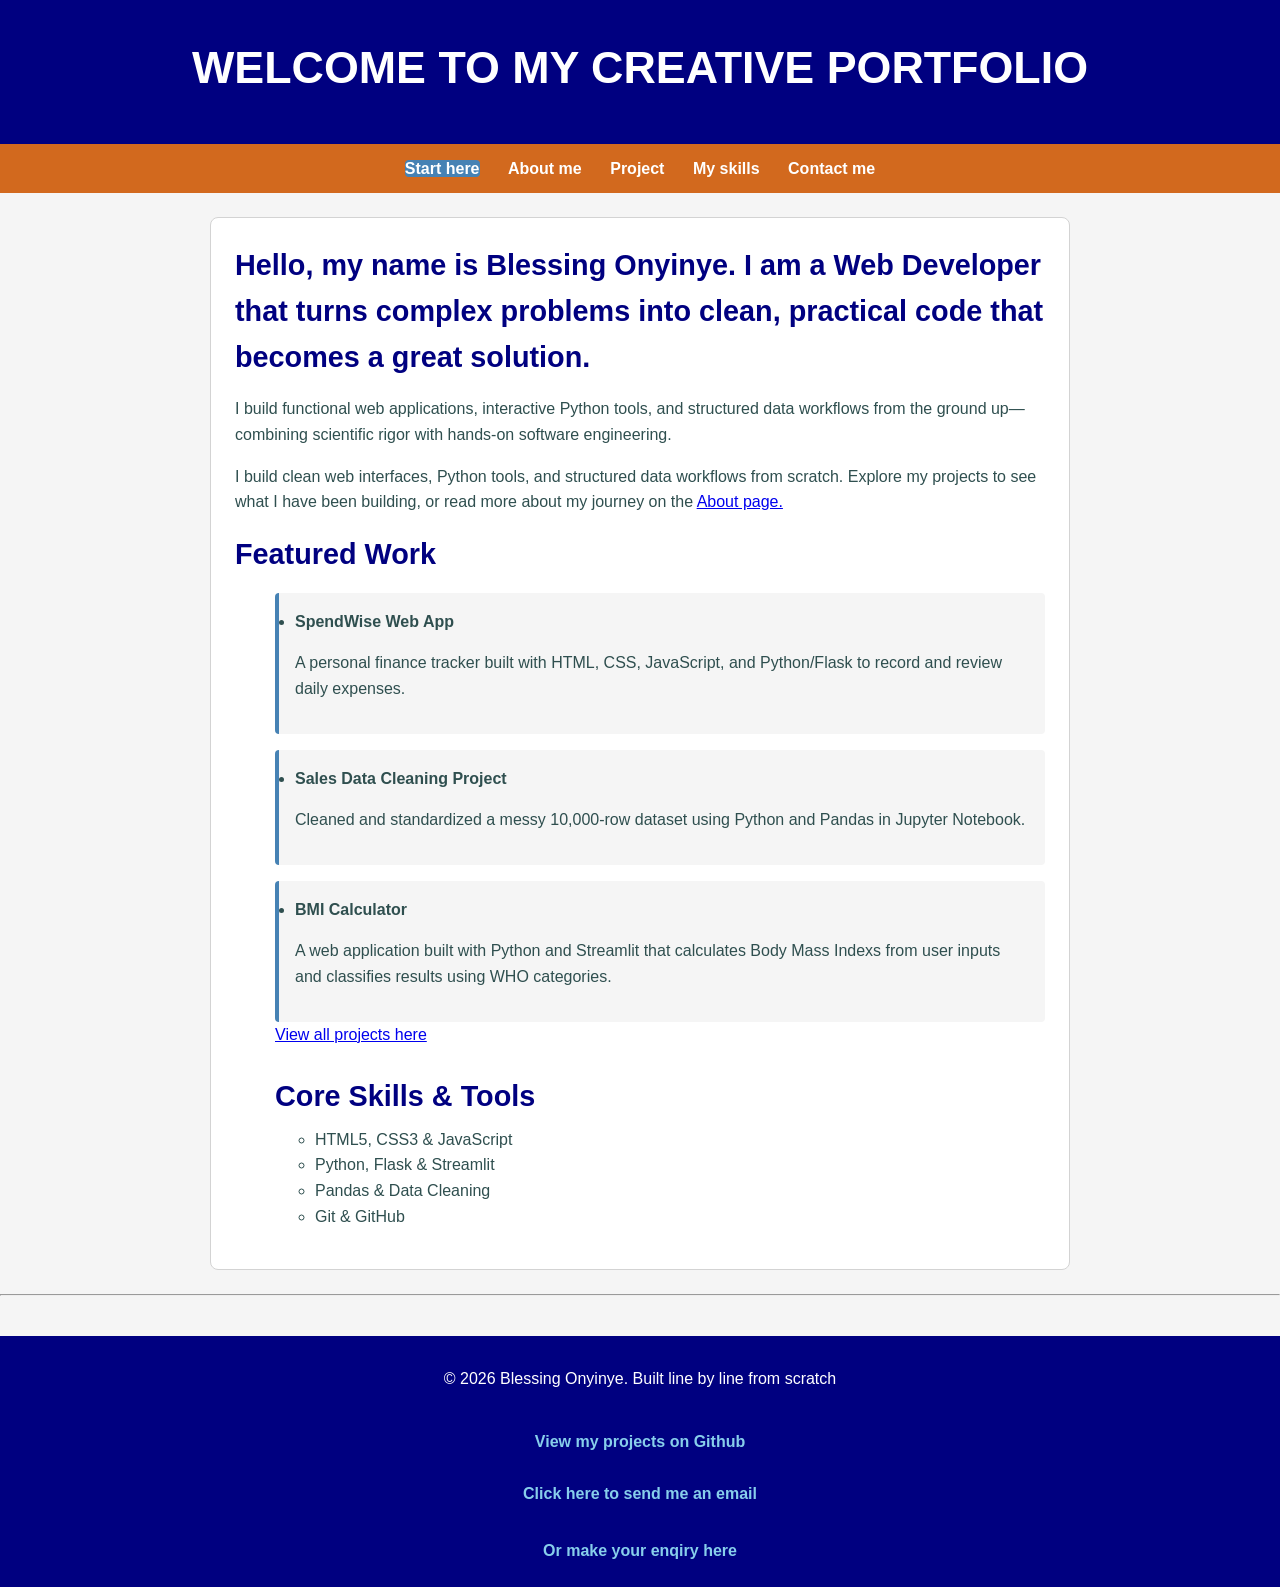
<file: index.html>
<!DOCTYPE html>
<html lang="en">
<head>
    <meta charset="UTF-8">
    <meta name="viewport" content="width=device-width, initial-scale=1.0">
    <title>MY PORTFOLIO</title>
    <link rel="stylesheet" href="style.css">
</head>
<body>
    <header>
        <h1>WELCOME TO MY CREATIVE PORTFOLIO</h1>
    </header>
        <nav>
            <a href="index.html">Start here</a>
            <a href="about.html">About me</a>
            <a href="projects.html">Project</a>
            <a href="skills.html">My skills</a>
            <a href="contact.html">Contact me</a>
        </nav>
        <main>
            <section>
                <h2>Hello, my name is Blessing Onyinye.
                    I am a Web Developer that turns complex problems into clean, practical code that becomes a great solution.</h2>
                <p>I build functional web applications, interactive Python tools, 
                    and structured data workflows from the ground up—combining scientific rigor with 
                    hands-on software engineering.</p>
                <p>I build clean web interfaces, Python tools, and structured data workflows from scratch. 
                    Explore my projects to see what I have been building, 
                    or read more about my journey on the <a href="about.html">About page.</a></p>
                <h2>Featured Work</h2>
                <ul>
                <article>
                    <li><strong>SpendWise Web App</strong></li>
                    <p>A personal finance tracker built with HTML, CSS, JavaScript, 
                        and Python/Flask to record and review daily expenses.</p>
                </article>
                <article>
                    <li><strong>Sales Data Cleaning Project</strong></li>
                    <p>Cleaned and standardized a messy 10,000-row dataset using Python and Pandas in Jupyter Notebook.</p>
                </article>
                <article>
                    <li><strong>BMI Calculator</strong></li>
                    <p>A web application built with Python and Streamlit that calculates 
                        Body Mass Indexs from user inputs and classifies results using WHO categories.</p>
                </article>
                <a href="projects.html">View all projects here</a><br><br>
                
                <h2>Core Skills &amp; Tools</h2>
                <ul>
                    <li>HTML5, CSS3 &amp; JavaScript</li>
                    <li>Python, Flask &amp; Streamlit</li>
                    <li>Pandas &amp; Data Cleaning</li>
                    <li>Git &amp; GitHub</li>
                </ul>
            </section>
            </section>
        </main>

        <hr>

        <footer>
            <p></p>&copy; 2026 Blessing Onyinye. Built line by line from scratch</p><br>
            <p>
                <a href="https://github.com/blessingonyinye123/grade_checker" target="_blank">View my projects on Github</a><br><br>

                <a href="mailto:onyinyechibless34@gmail.com">Click here to send me an email </a>
            </p><br>

            <a href="contact.html">Or make your enqiry here</a>

        </footer>
    <script src="script.js"></script>
</body>
</html>
</file>
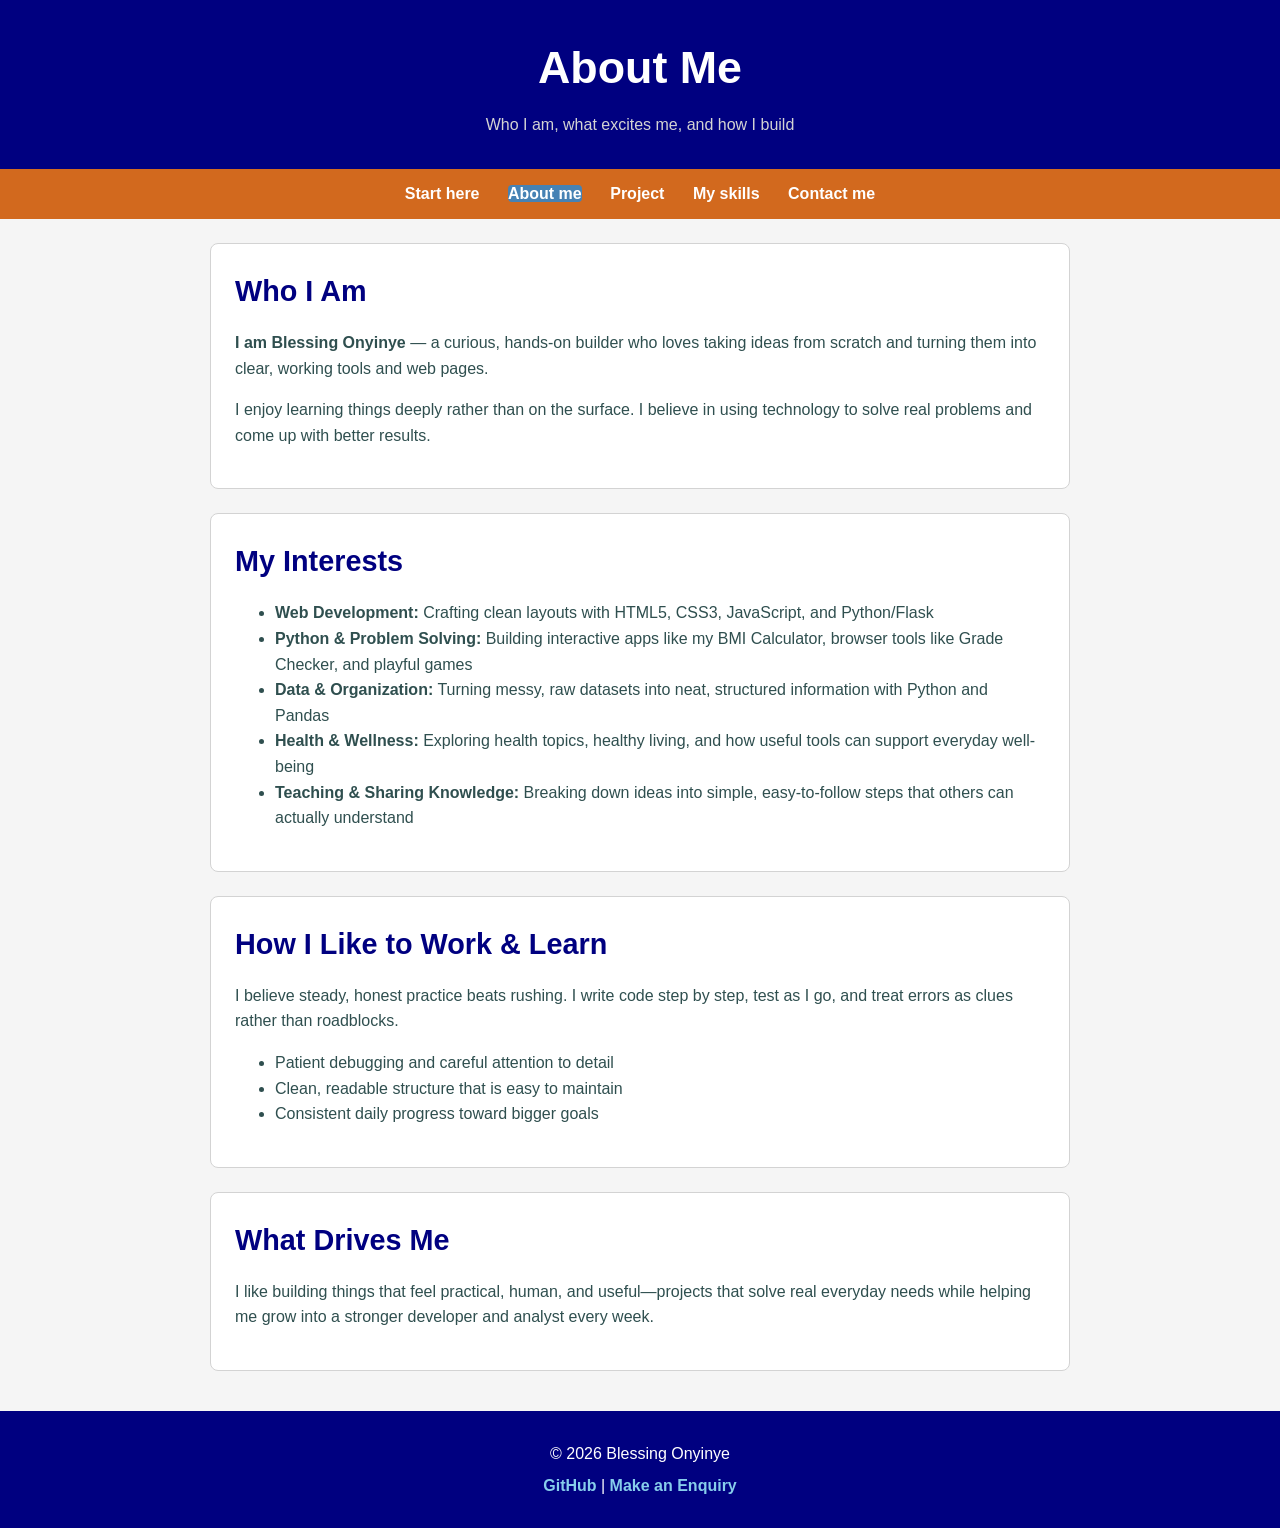
<file: about.html>
<!DOCTYPE html>
<html lang="en">
<head>
    <meta charset="UTF-8">
    <meta name="viewport" content="width=device-width, initial-scale=1.0">
    <title>About Me | Blessing Onyinye</title>
    <link rel="stylesheet" href="style.css">
</head>
<body>
    <header>
        <h1>About Me</h1>
        <p>Who I am, what excites me, and how I build</p>
    </header>

    <nav>
        <a href="index.html">Start here</a>
        <a href="about.html">About me</a>
        <a href="projects.html">Project</a>
        <a href="skills.html">My skills</a>
        <a href="contact.html">Contact me</a>
    </nav>

    <main>
        <section>
            <h2>Who I Am</h2>
            <p>
                <strong>I am Blessing Onyinye</strong> — a curious, hands-on builder who loves taking ideas 
                from scratch and turning them into clear, 
                working tools and web pages.
            </p>
            <p>
                I enjoy learning things deeply rather than on the surface. 
                I believe in using technology to solve real problems and come up with better results. 
        </section>

        <section>
            <h2>My Interests</h2>
            <ul>
                <li><strong>Web Development:</strong> Crafting clean layouts with HTML5, CSS3, JavaScript, and Python/Flask</li>
                <li><strong>Python &amp; Problem Solving:</strong> Building interactive apps like my BMI Calculator, browser tools like Grade Checker, and playful games</li>
                <li><strong>Data &amp; Organization:</strong> Turning messy, raw datasets into neat, structured information with Python and Pandas</li>
                <li><strong>Health &amp; Wellness:</strong> Exploring health topics, healthy living, and how useful tools can support everyday well-being</li>
                <li><strong>Teaching &amp; Sharing Knowledge:</strong> Breaking down ideas into simple, easy-to-follow steps that others can actually understand</li>
            </ul>
        </section>

        <section>
            <h2>How I Like to Work &amp; Learn</h2>
            <p>
                I believe steady, honest practice beats rushing. I write code step by step, test as I go, and treat errors as clues rather than roadblocks.
            </p>
            <ul>
                <li>Patient debugging and careful attention to detail</li>
                <li>Clean, readable structure that is easy to maintain</li>
                <li>Consistent daily progress toward bigger goals</li>
            </ul>
        </section>

        <section>
            <h2>What Drives Me</h2>
            <p>
                I like building things that feel practical, human, and useful—projects that solve real everyday needs while helping me grow into a stronger developer and analyst every week.
            </p>
        </section>
    </main>

    <footer>
        <p>&copy; 2026 Blessing Onyinye</p>
        <p>
            <a href="https://github.com/blessingonyinye123" target="_blank">GitHub</a> |
            <a href="contact.html">Make an Enquiry</a>
        </p>
    </footer>
    <script src="script.js"></script>
</body>
</html>
</file>
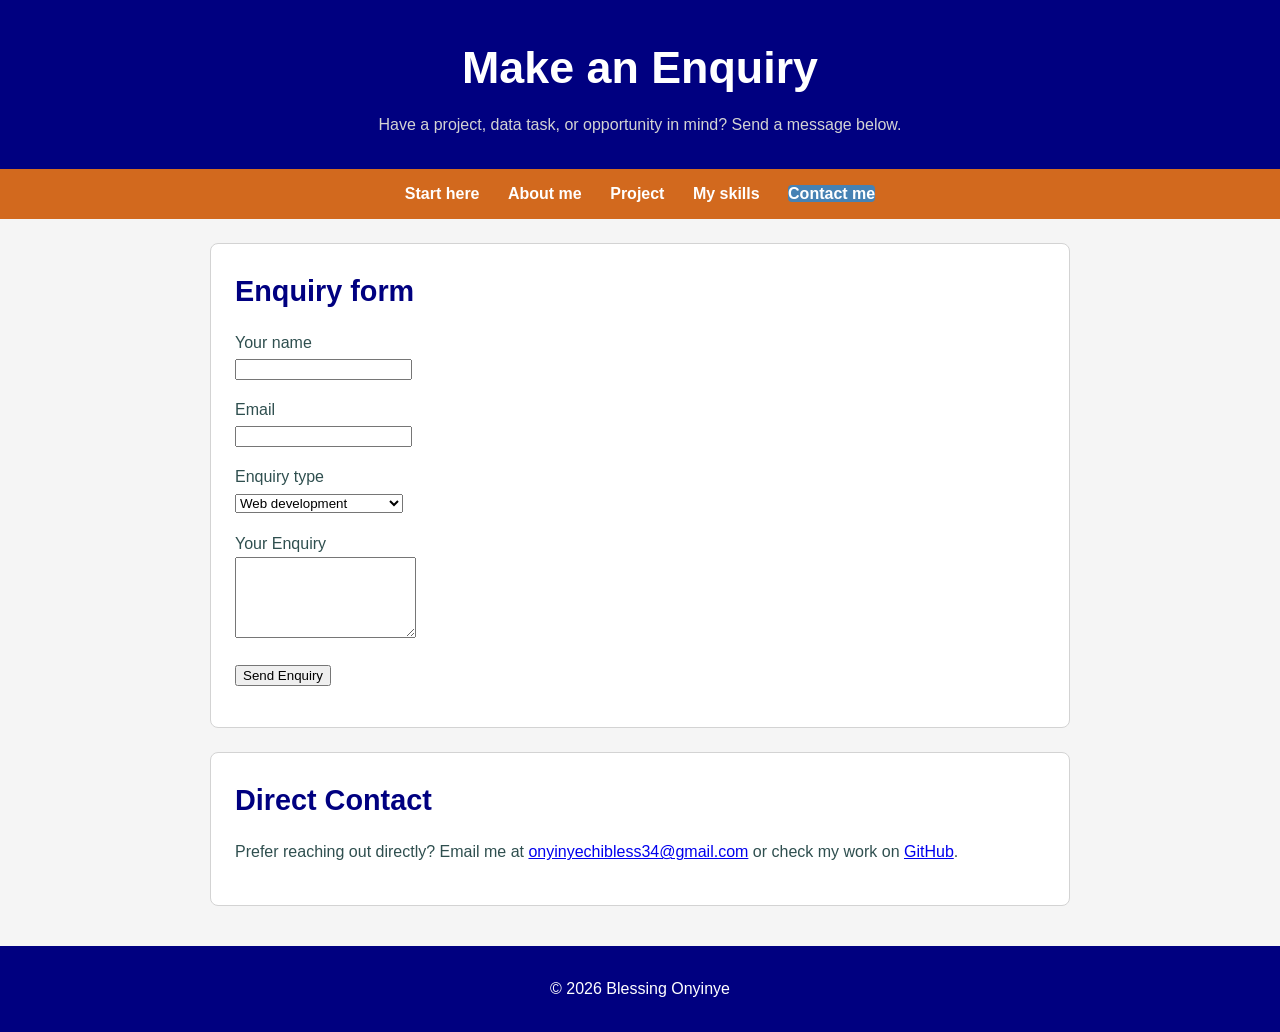
<file: contact.html>
<!DOCTYPE html>
<html lang="en">
<head>
    <meta charset="UTF-8">
    <meta name="viewport" content="width=device-width, initial-scale=1.0">
    <title>Contact &amp; Enquiry</title>
    <link rel="stylesheet" href="style.css">
</head>
<body>
    <header>
        <h1>Make an Enquiry</h1>
        <p>Have a project, data task, or opportunity in mind? Send a message below.</p>
    </header>

    <nav>
        <a href="index.html">Start here</a>
        <a href="about.html">About me</a>
        <a href="projects.html">Project</a>
        <a href="skills.html">My skills</a>
        <a href="contact.html">Contact me</a>
    </nav>
    <main>
        <section>
            <h2>Enquiry form</h2>
            <form action="mailto:onyinyechibless34@gmail.com" method="post" enctype="text/plain">
                <p>
                    <label for="full-name">Your name</label><br>
                    <input type="text" id="full-name" name="full-name" required>
                </p>

                <p>
                    <label for="email">Email</label><br>
                    <input type="email" id="email" name="email" required>
                </p>

                <p>
                    <label for="enquiry-type">Enquiry type</label><br>
                    <select id="enquiry-type" name="enquiry-type">
                        <option value="Web development">Web development</option>
                        <option value="data-analysis">Data Analysis / Cleaning</option>
                        <option value="collaboration">Collaboration / Project</option>
                        <option value="general">General Enquiry</option>
                    </select>
                </p>

                <p>
                    <label for="message">Your Enquiry</label><br>
                    <textarea id="message" name="message" rows="5" required></textarea>
                </p>

                <p>
                    <button type="submit">Send Enquiry</button>
                </p>
            </form>
            <p id="form-message"></p>
        </section>

        <section>
            <h2>Direct Contact</h2>
            <p>Prefer reaching out directly? Email me at <a href="mailto:onyinyechibless34@gmail.com">onyinyechibless34@gmail.com</a> or check my work on <a href="https://github.com/blessingonyinye123" target="_blank">GitHub</a>.</p>
        </section>
    </main>

    <footer>
        <p>&copy; 2026 Blessing Onyinye</p>
    </footer>
    <script src="script.js"></script>
</body>
</html>
</file>
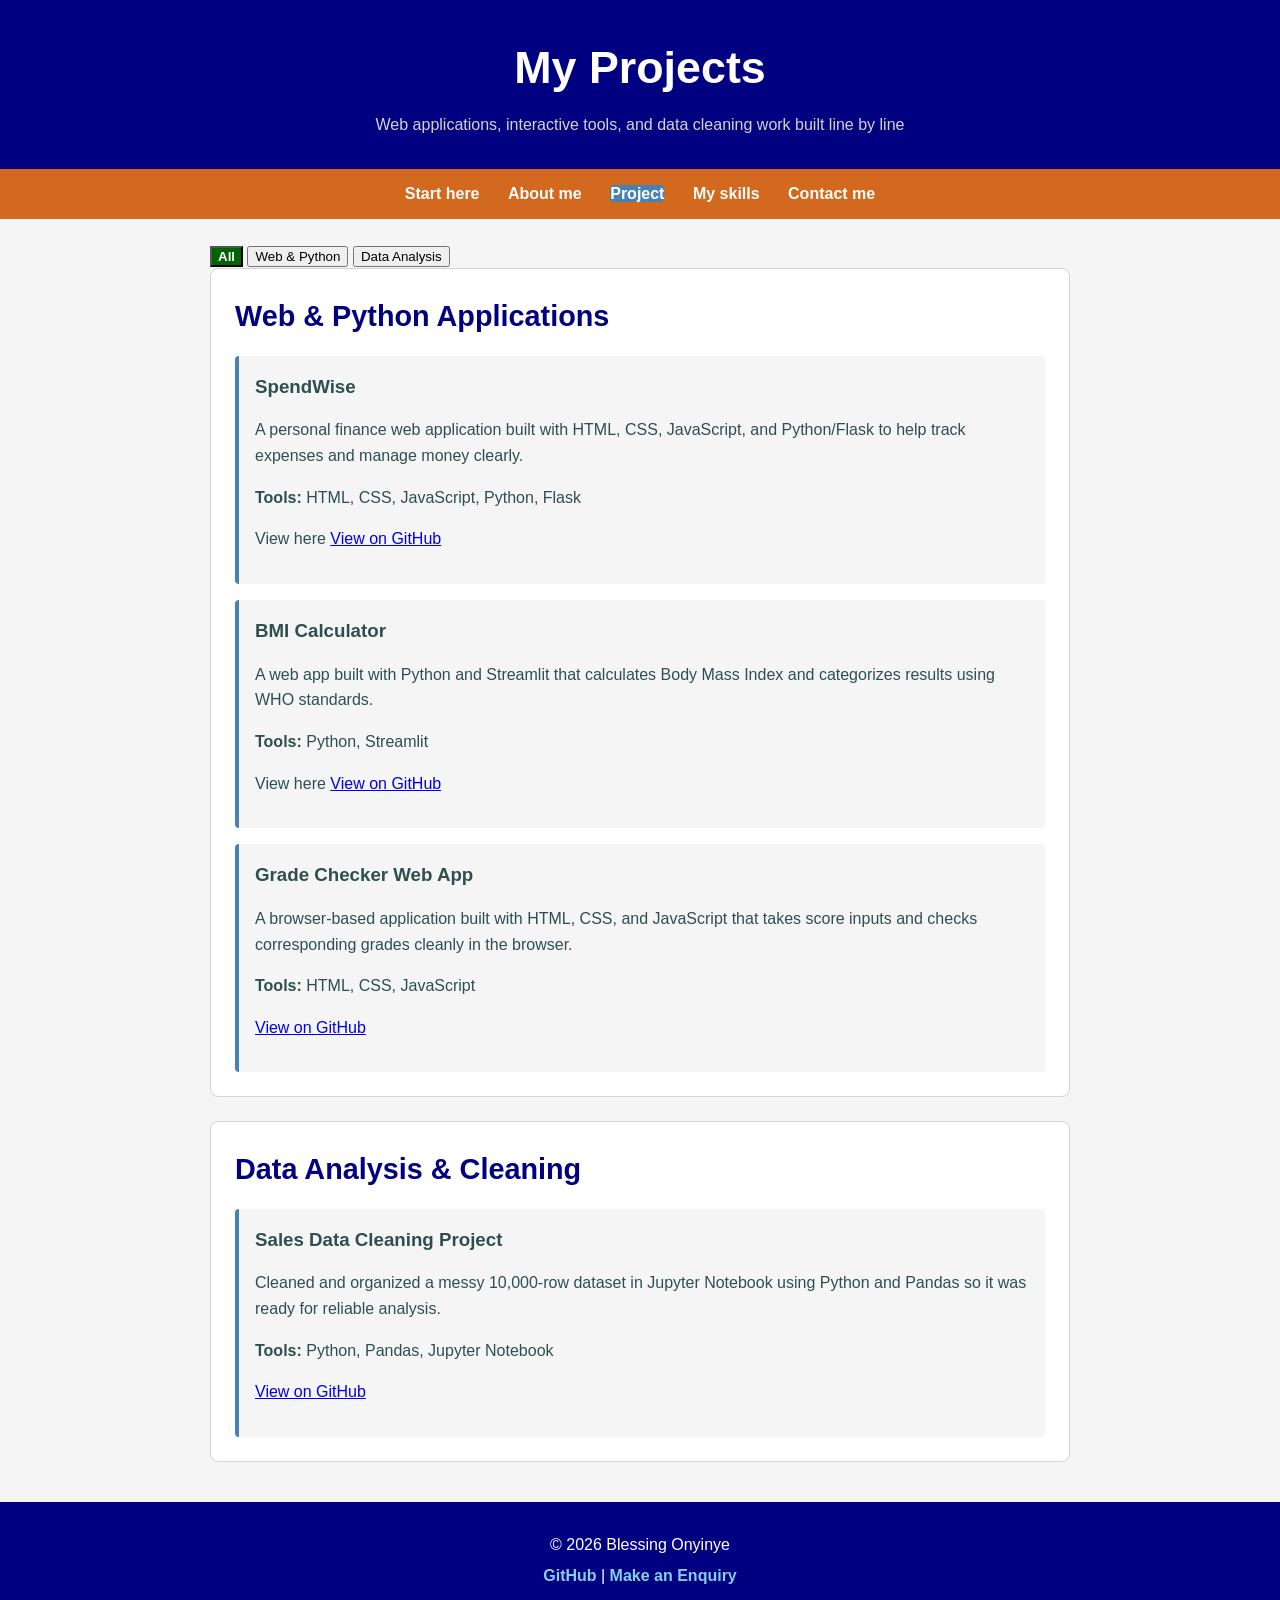
<file: projects.html>
<!DOCTYPE html>
<html lang="en">
<head>
    <meta charset="UTF-8">
    <meta name="viewport" content="width=device-width, initial-scale=1.0">
    <title>Projects | Blessing Onyinye</title>
    <link rel="stylesheet" href="style.css">
</head>
<body>
    <header>
        <h1>My Projects</h1>
        <p>Web applications, interactive tools, and data cleaning work built line by line</p>
    </header>

    <nav>
        <a href="index.html">Start here</a>
        <a href="about.html">About me</a>
        <a href="projects.html">Project</a>
        <a href="skills.html">My skills</a>
        <a href="contact.html">Contact me</a>
    </nav>

    <main>
        <div id="project-filters">
            <button type="button" class="filter-btn active-filter" data-filter="all">All</button>
            <button type="button" class="filter-btn" data-filter="web-python">Web &amp; Python</button>
            <button type="button" class="filter-btn" data-filter="data">Data Analysis</button>
        </div>

        <section>
            <h2>Web &amp; Python Applications</h2>

            <article class="project-card" data-category="web-python">
                <h3>SpendWise</h3>
                <p>A personal finance web application built with HTML, CSS, JavaScript, and Python/Flask to help track expenses and manage money clearly.</p>
                <p><strong>Tools:</strong> HTML, CSS, JavaScript, Python, Flask</p>
                <p>View here <a href="https://github.com/blessingonyinye123/SpendWise" target="_blank">View on GitHub</a></p>
            </article>

            <article class="project-card" data-category="web-python">
                <h3>BMI Calculator</h3>
                <p>A web app built with Python and Streamlit that calculates Body Mass Index and categorizes results using WHO standards.</p>
                <p><strong>Tools:</strong> Python, Streamlit</p>
                <p>View here <a href="https://github.com/blessingonyinye123/BMI_CALCULATOR" target="_blank">View on GitHub</a></p>
            </article>

            <article class="project-card" data-category="web-python">
                <h3>Grade Checker Web App</h3>
                <p>A browser-based application built with HTML, CSS, and JavaScript that takes score inputs and checks corresponding grades cleanly in the browser.</p>
                <p><strong>Tools:</strong> HTML, CSS, JavaScript</p>
                <p><a href="https://github.com/blessingonyinye123/grade_checker" target="_blank">View on GitHub</a></p>
            </article>
        </section>

        <section>
            <h2>Data Analysis &amp; Cleaning</h2>

            <article class="project-card" data-category="data">
                <h3>Sales Data Cleaning Project</h3>
                <p>Cleaned and organized a messy 10,000-row dataset in Jupyter Notebook using Python and Pandas so it was ready for reliable analysis.</p>
                <p><strong>Tools:</strong> Python, Pandas, Jupyter Notebook</p>
                <p><a href="https://github.com/blessingonyinye123/python-data-cleaning-portfolio" target="_blank">View on GitHub</a></p>
            </article>
        </section>
    </main>

    <footer>
        <p>&copy; 2026 Blessing Onyinye</p>
        <p>
            <a href="https://github.com/blessingonyinye123" target="_blank">GitHub</a> |
            <a href="contact.html">Make an Enquiry</a>
        </p>
    </footer>
    <script src="script.js"></script>
</body>
</html>
</file>
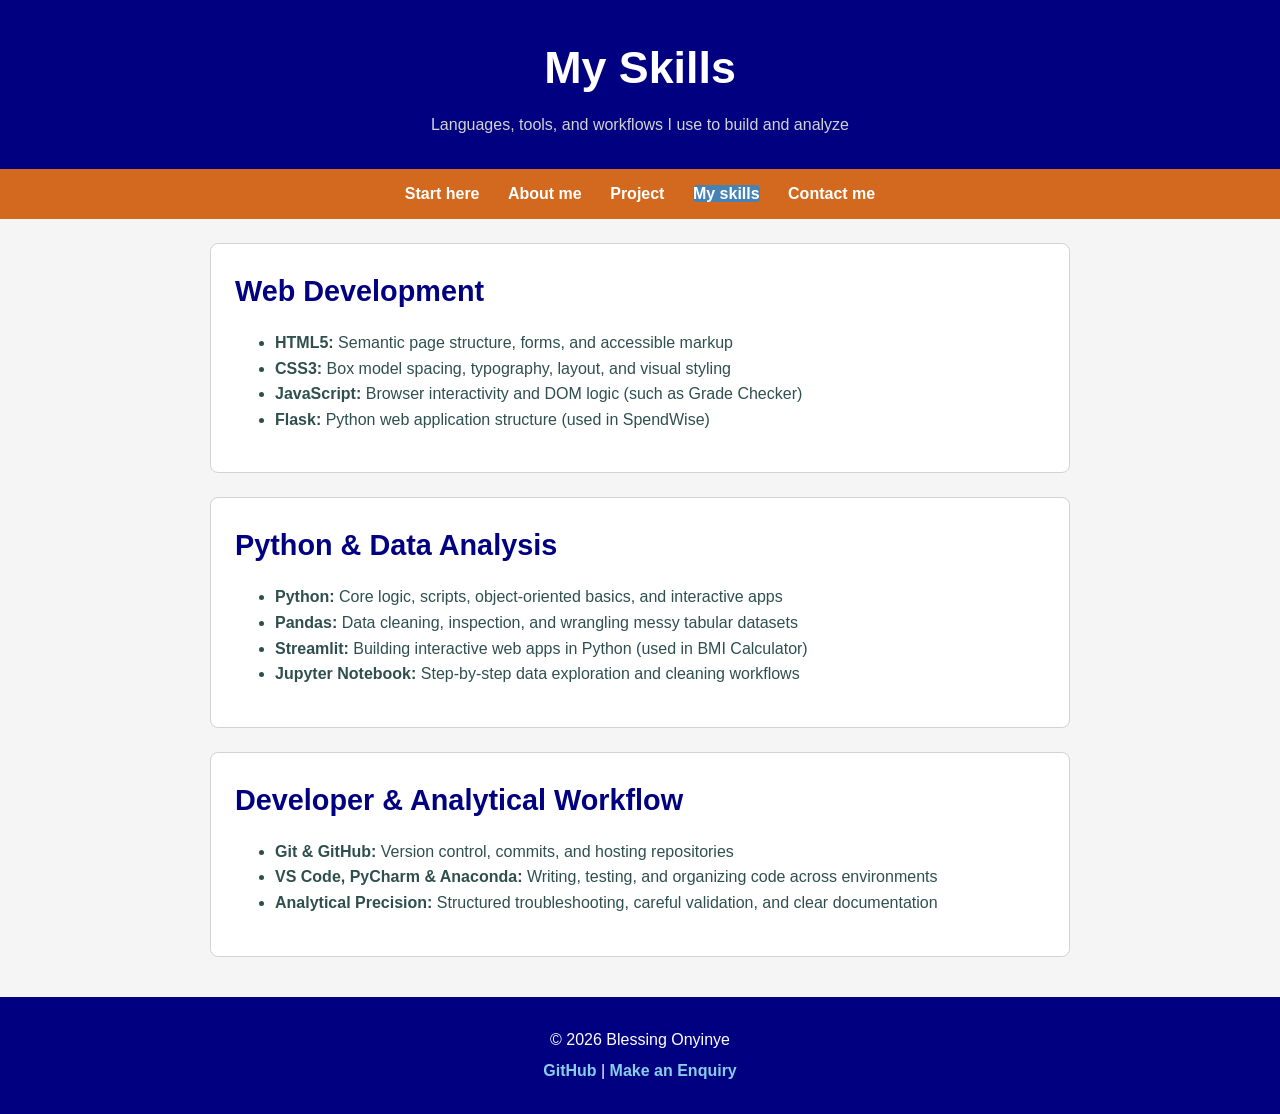
<file: skills.html>
<!DOCTYPE html>
<html lang="en">
<head>
    <meta charset="UTF-8">
    <meta name="viewport" content="width=device-width, initial-scale=1.0">
    <title>My Skills | Blessing Onyinye</title>
    <link rel="stylesheet" href="style.css">
</head>
<body>
    <header>
        <h1>My Skills</h1>
        <p>Languages, tools, and workflows I use to build and analyze</p>
    </header>

    <nav>
        <a href="index.html">Start here</a>
        <a href="about.html">About me</a>
        <a href="projects.html">Project</a>
        <a href="skills.html">My skills</a>
        <a href="contact.html">Contact me</a>
    </nav>

    <main>
        <section>
            <h2>Web Development</h2>
            <ul>
                <li><strong>HTML5:</strong> Semantic page structure, forms, and accessible markup</li>
                <li><strong>CSS3:</strong> Box model spacing, typography, layout, and visual styling</li>
                <li><strong>JavaScript:</strong> Browser interactivity and DOM logic (such as Grade Checker)</li>
                <li><strong>Flask:</strong> Python web application structure (used in SpendWise)</li>
            </ul>
        </section>

        <section>
            <h2>Python &amp; Data Analysis</h2>
            <ul>
                <li><strong>Python:</strong> Core logic, scripts, object-oriented basics, and interactive apps</li>
                <li><strong>Pandas:</strong> Data cleaning, inspection, and wrangling messy tabular datasets</li>
                <li><strong>Streamlit:</strong> Building interactive web apps in Python (used in BMI Calculator)</li>
                <li><strong>Jupyter Notebook:</strong> Step-by-step data exploration and cleaning workflows</li>
            </ul>
        </section>

        <section>
            <h2>Developer &amp; Analytical Workflow</h2>
            <ul>
                <li><strong>Git &amp; GitHub:</strong> Version control, commits, and hosting repositories</li>
                <li><strong>VS Code, PyCharm &amp; Anaconda:</strong> Writing, testing, and organizing code across environments</li>
                <li><strong>Analytical Precision:</strong> Structured troubleshooting, careful validation, and clear documentation</li>
            </ul>
        </section>
    </main>

    <footer>
        <p>&copy; 2026 Blessing Onyinye</p>
        <p>
            <a href="https://github.com/blessingonyinye123" target="_blank">GitHub</a> |
            <a href="contact.html">Make an Enquiry</a>
        </p>
    </footer>
    <script src="script.js"></script>
</body>
</html>
</file>
<file: style.css>
/* 1. Page-wide defaults & readable text */
* {
    box-sizing: border-box;
}

body {
    background-color: whitesmoke;
    color: darkslategray;
    margin: 0;
    font-family: Arial, Helvetica, sans-serif;
    line-height: 1.6;
}

/* 2. Top header banner */
header {
    background-color: navy;
    color: white;
    padding: 32px 20px;
    text-align: center;
}

header h1 {
    font-family:'Trebuchet MS', 'Lucida Sans Unicode', 'Lucida Grande', 'Lucida Sans', Arial, sans-serif;
    margin: 0 0 8px 0;
    font-size: 2.8rem;
}

 h2 {
    font-family:'Trebuchet MS', 'Lucida Sans Unicode', 'Lucida Grande', 'Lucida Sans', Arial, sans-serif;
    margin: 0 0 8px 0;
    font-size: 1.8rem;
}


header p {
    margin: 0;
    color: lightgray;
}

/* 3. Navigation bar */
nav {
    background-color:chocolate;
    padding: 12px 20px;
    text-align: center;
}

nav a {
    color: white;
    text-decoration: none;
    margin: 0 12px;
    font-weight: bold;
}

nav a:hover {
    color: skyblue;
    text-decoration: underline;
}

/* 4. Main content container */
main {
    max-width: 900px;
    margin: 24px auto;
    padding: 0 20px;
}

/* 5. Section blocks */
section {
    background-color: white;
    border: 1px solid lightgray;
    border-radius: 8px;
    padding: 24px;
    margin-bottom: 24px;
}

section h2 {
    margin-top: 0;
    color: navy;
}

/* 6. Project cards (<article>) */
article {
    background-color: whitesmoke;
    border-left: 4px solid steelblue;
    padding: 16px;
    margin-top: 16px;
    border-radius: 4px;
}

article h3 {
    margin-top: 0;
    margin-bottom: 8px;
    color: darkslategray;
}

/* 7. Footer */
footer {
    background-color: navy;
    color: white;
    text-align: center;
    padding: 24px 20px;
    margin-top: 40px;
}

footer p {
    margin: 6px 0;
}

footer a {
    color: skyblue;
    text-decoration: none;
    font-weight: bold;
}

footer a:hover {
    color: white;
    text-decoration: underline;
}

/* Highlight the active page in <nav> */
nav a.active-link {
    background-color: steelblue;
    color: white;
    border-radius: 4px;
    font-weight: bold;
}

/* Highlight the active project filter button */
.filter-btn.active-filter {
    background-color: darkgreen;
    color: white;
    font-weight: bold;
}
</file>
